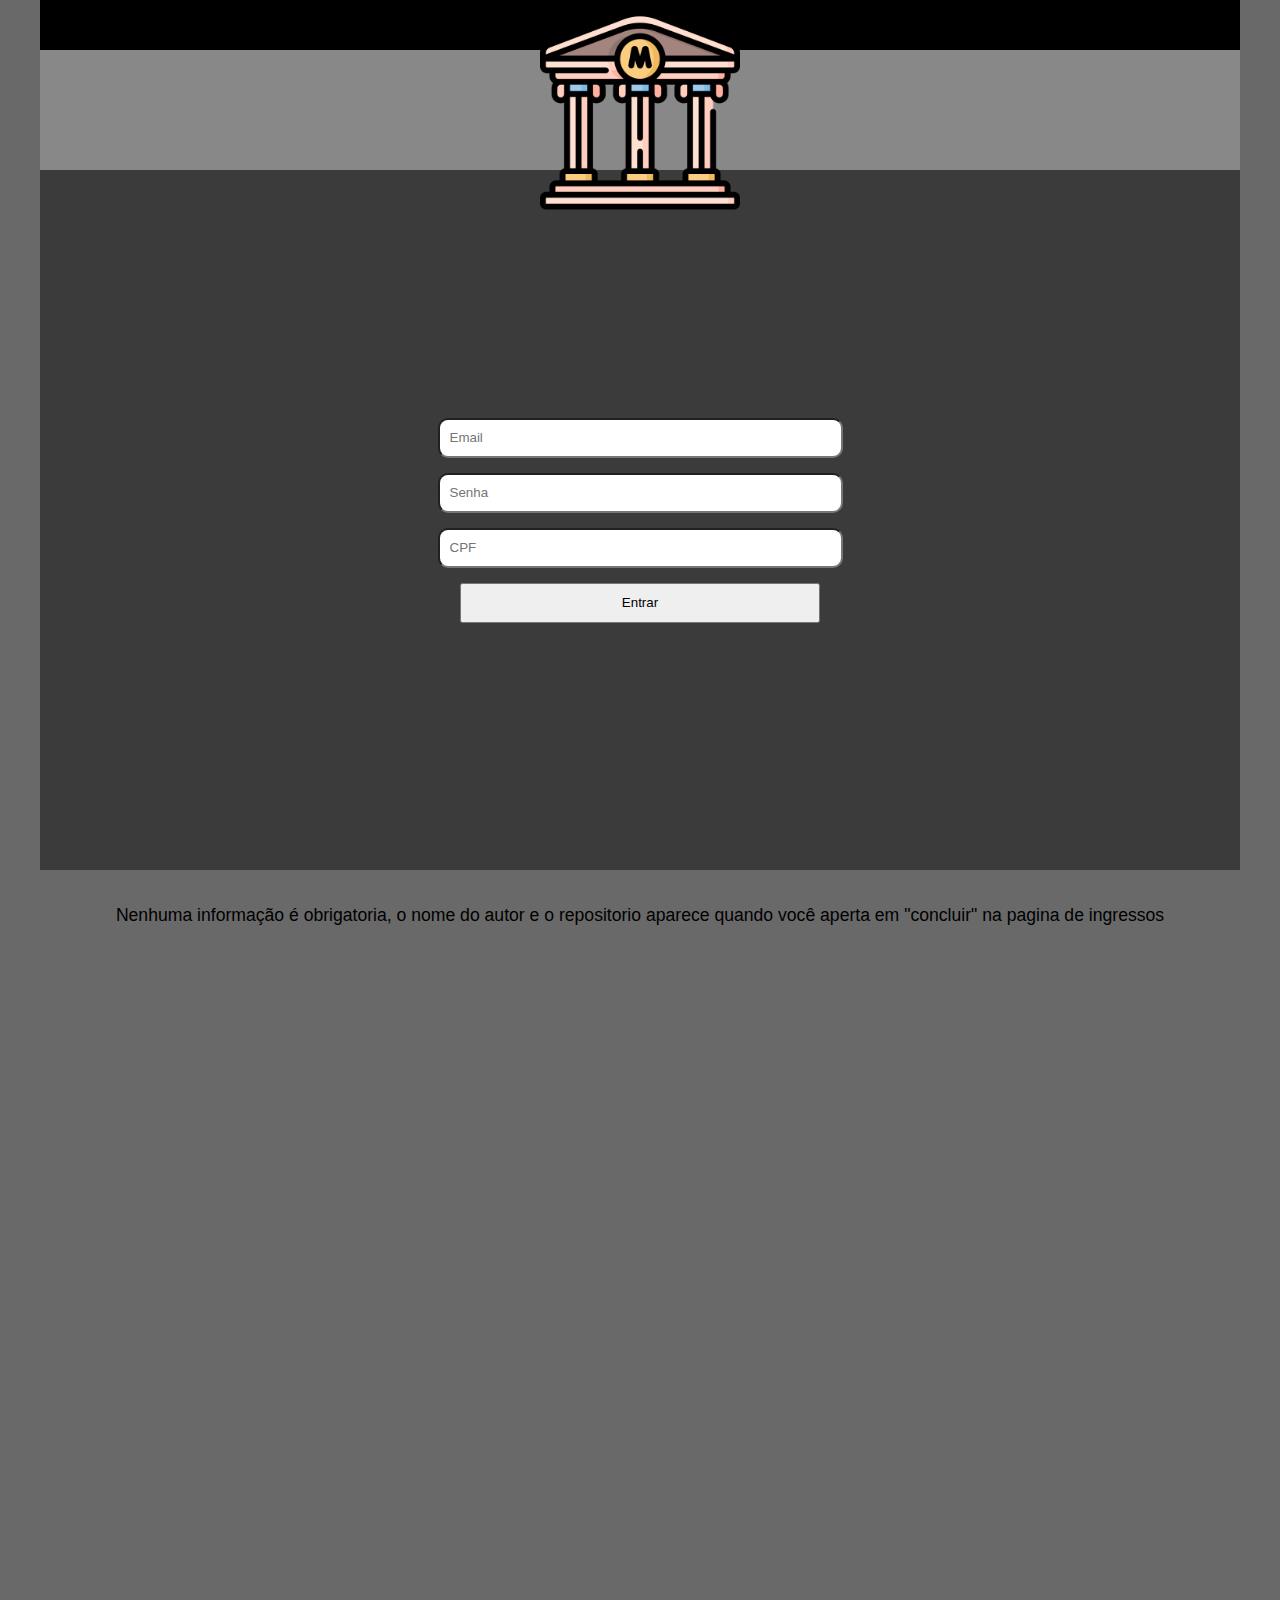
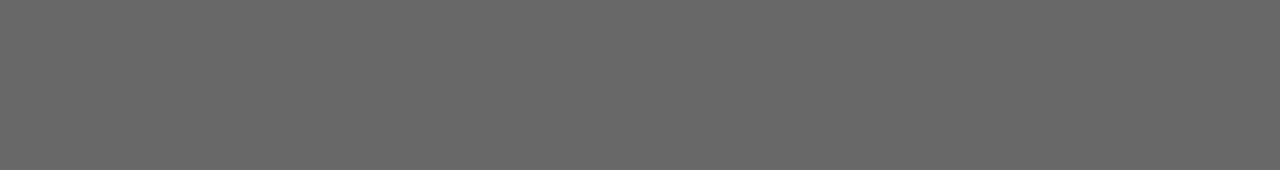
<file: index.html>
<!DOCTYPE html>
<html lang="pt-br">
  <head>
    <meta charset="UTF-8" />
    <meta name="viewport" content="width=device-width, initial-scale=1.0" />
    <title>Login - Menu</title>
    <link rel="stylesheet" href="./css/index.css" />
    <link rel="shortcut icon" href="img/Museu legal.png" type="image/x-icon" />
  </head>
  <body>
    <main>
      <nav>
      </nav>
      <header>
        <img src="img/Museu legal.png" alt="Logo GLPI" />
      </header>
      <section>
        <div>
        <form action="./chamados.html">
          <input type="email" placeholder="Email" >
          <input type="senha" placeholder="Senha" >
          <input type="CPF" placeholder="CPF" >
          <button>Entrar</button></form>
        </div>
      </section>
      <footer>
        <p>Nenhuma informação é obrigatoria, o nome do autor e o repositorio aparece quando você aperta em "concluir" na pagina de ingressos</p>
      </footer>
    </main>
  </body>
</html>
</file>
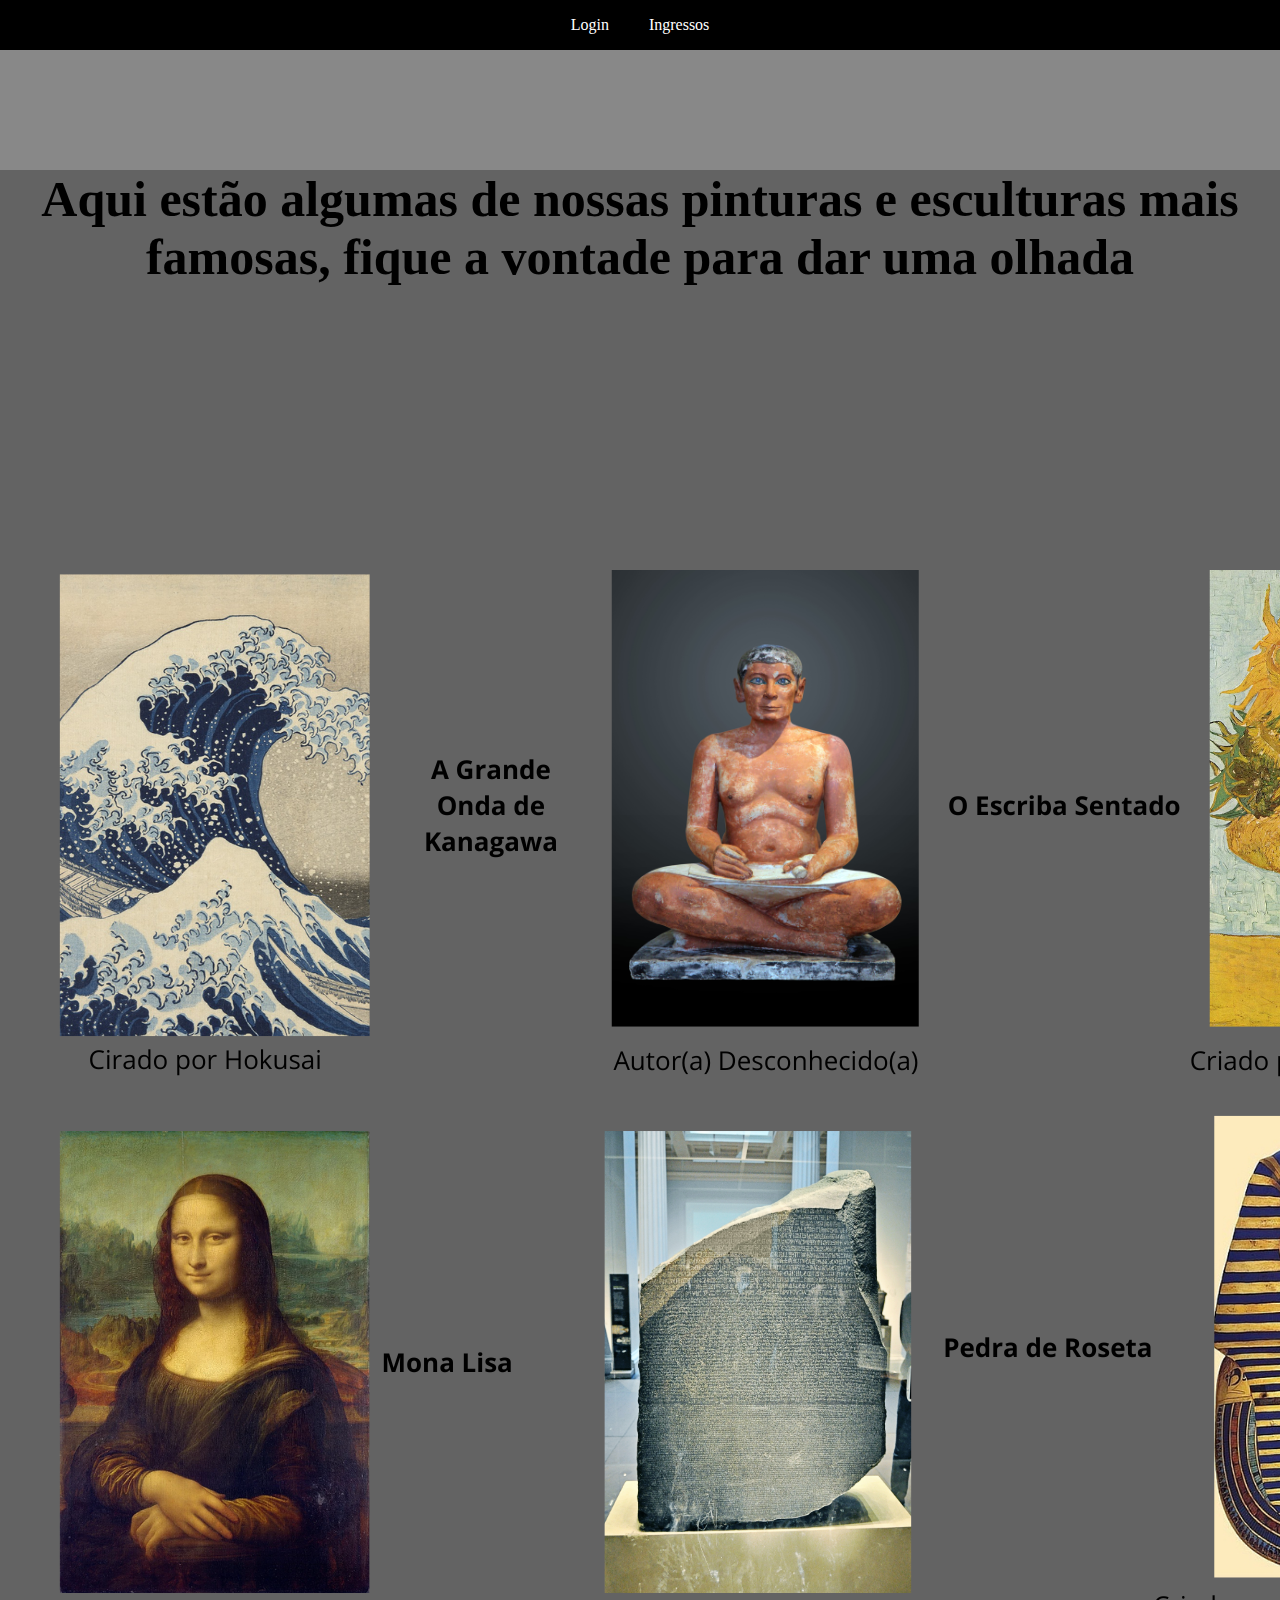
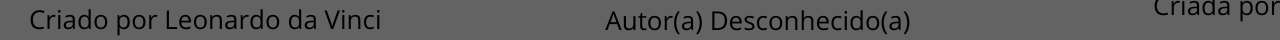
<file: chamados.html>
<!DOCTYPE html>
<html lang="pt-br">
  <head>
    <meta charset="UTF-8" />
    <meta name="viewport" content="width=device-width, initial-scale=1.0" />
    <title>Esculturas - Menu</title>
    <link rel="stylesheet" href="./css/chamados.css" />
    <link rel="shortcut icon" href="img/Museu legal.png" type="image/x-icon" />
  </head>
  <body>
    <main>
      <nav>
        <ul>
          <li><a href="./index.html" target="_self">Login</a></li>  
          <li><a href="./solicitacoes.html" target="_self">Ingressos</a></li>
        </ul>
      </nav>
      <header>
      </header>
      <section>
        <div>
         <h1>Aqui estão algumas de nossas pinturas e esculturas mais famosas, fique a vontade para dar uma olhada</h1>
        <form action="./index.html">
        </div>
      </section>
      <footer>
      </footer>
    </main>
  </body>
</html>
</file>
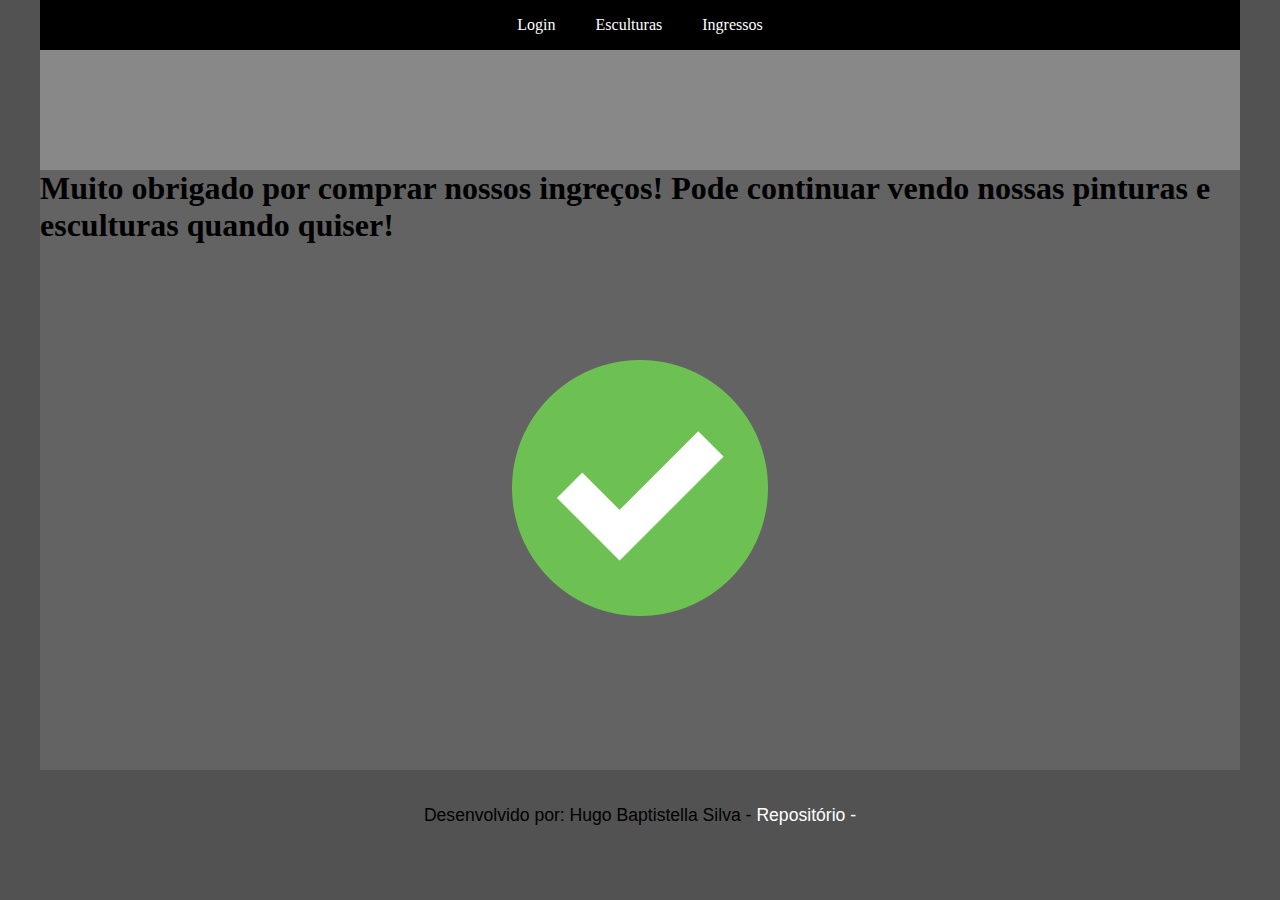
<file: menu.html>
<!DOCTYPE html>
<html lang="pt-br">
  <head>
    <meta charset="UTF-8" />
    <meta name="viewport" content="width=device-width, initial-scale=1.0" />
    <title>Museu - Menu</title>
    <link rel="stylesheet" href="./css/menu.css" />
    <link rel="shortcut icon" href="img/Museu legal.png" type="image/x-icon" />
  </head>
  <body>
    <main>
      <nav>
        <ul>
          <li><a href="./index.html" target="_self">Login</a></li>
          <li><a href="./chamados.html" target="_self">Esculturas</a></li>
          <li><a href="./solicitacoes.html" target="_self">Ingressos</a></li>
          
        </ul>
       
      </nav>
      <header>
      </header>
      <section> <div>
        <h1>Muito obrigado por comprar nossos ingreços! Pode continuar vendo nossas pinturas e esculturas quando quiser!</h1>
      </div>
    </section>
      <footer>
        <p>Desenvolvido por: Hugo Baptistella Silva - <a href="#">Repositório - </a></p>
        
        <img src="img/Obrigado.png" width="" alt="sla">
 
      </footer>
    </main>
  </body>
</html>
</file>
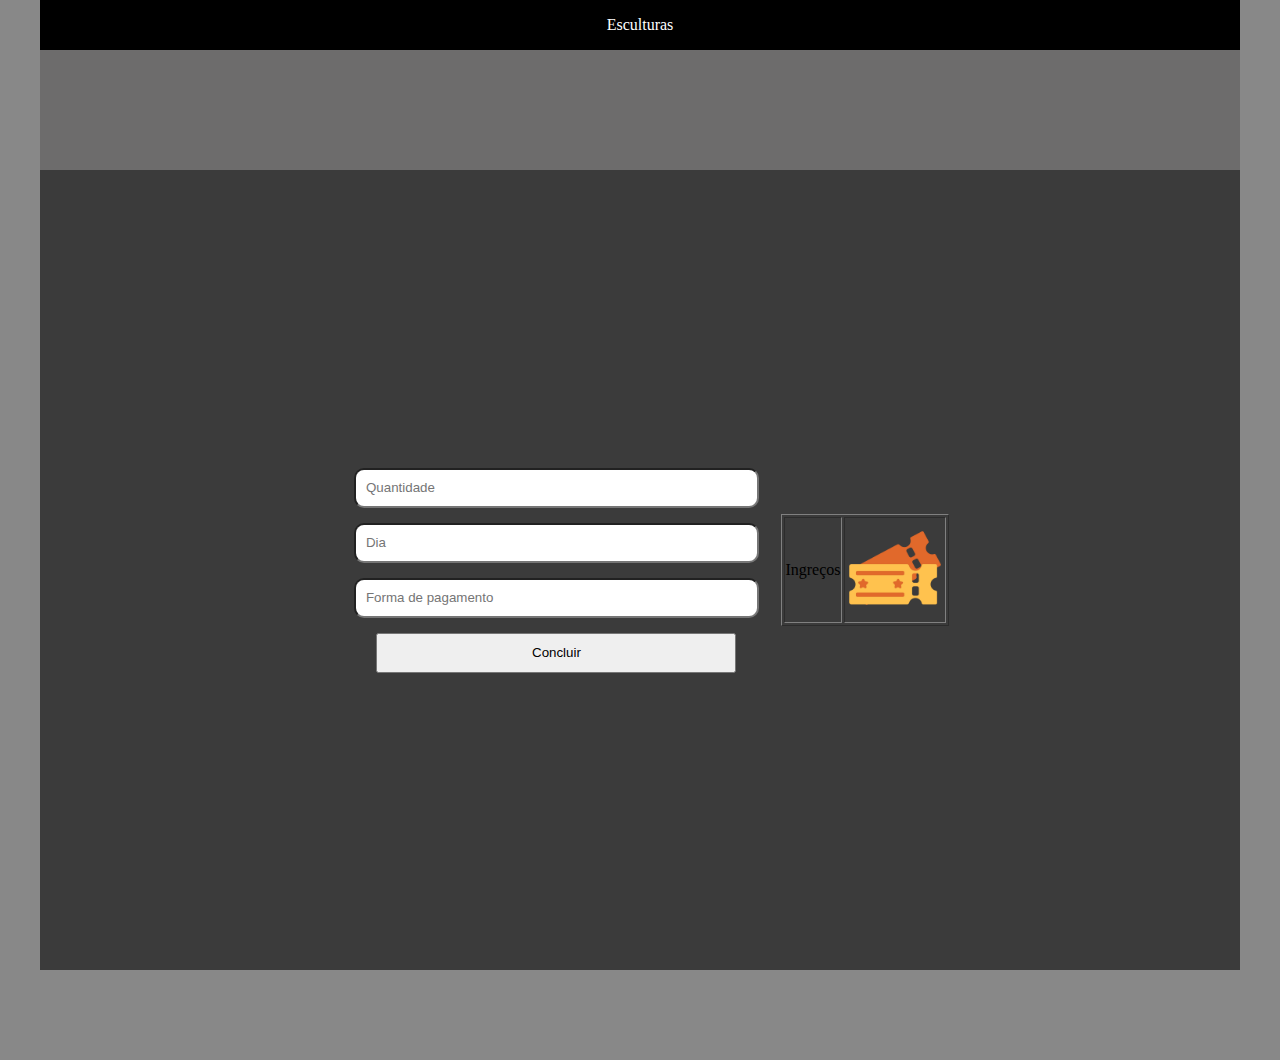
<file: solicitacoes.html>
<!DOCTYPE html>
<html lang="pt-br">
  <head>
    <meta charset="UTF-8" />
    <meta name="viewport" content="width=device-width, initial-scale=1.0" />
    <title>Bilheteria - Solicitações</title>
    <link rel="stylesheet" href="./css/solicitacoes.css" />
    <link rel="shortcut icon" href="img/Museu legal.png" type="image/x-icon" />
  </head>
  <body>
    <main>
      <nav>
        <ul>
          <li><a href="./chamados.html" target="_self">Esculturas</a></li>
        </ul>
      </nav>
      <header>
      </header>
      <section>
        <div>
          <form action="./menu.html">
            <input type="Quantidade" placeholder="Quantidade" >
            <input type="Dia" placeholder="Dia" >
            <input type="Forma de pagamento" placeholder="Forma de pagamento" >
            <button>Concluir</button></form>
          </div>
        <table border="1" >
          <tr>
            <td>Ingreços</td>

              <td><img src="img/Ingressos.png" alt="" width="100px"></td>
            </tr>
          </tr>
        </table>
      </section>
      <footer>

      </footer>
    </main>
  </body>
</html>
</file>
<file: css/index.css>
* {
  margin: 0;
  padding: 0;
  box-sizing: border-box;
}
body {
  background-color: #696969;
  display: flex;
  justify-content: center;
  align-items: center;
}
main {
  width: 100%;
  max-width: 1200px;
  background-color: #ffffff;
  height: 500px;
}
nav {
  width: 100%;
  height: 50px;
  background-color: #000;
}
nav ul {
  display: flex;
  justify-content: center;
  align-items: center;
  height: 100%;
}
nav ul li {
  list-style: none;
}
nav ul li a {
  color: #ffffff;
  text-decoration: none;
  padding: 0 20px;
  transition: 1s;
}
nav ul li a:hover {
  color: #636363;
}
header {
  width: 100%;
  height: 120px;
  background-color: #888888;
  display: flex;
  justify-content: center;
  align-items: center;
}
header img {
  width: 200px;
  height: auto;
}
section {
  width: 100%;
  height: 700px;
  background-color: #3b3b3b;
  display: flex;
  justify-content: center;
  align-items: center;
}
section div{
  width: 450px;
  height: auto;
  display: flex;
  justify-content: center;
  align-items: center;
}
section div input{
  width: 90%;
  height: 40px;
  margin-bottom: 15px;
  border-radius: 10px;
  outline: none;
  text-indent: 10px;
  margin-left: 5%;
}
section div input:focus{
  background: #9c9c9c;
}
section div button{
  width: 80%;
  height: 40px;
  margin-left: 10%;

}
footer {
  width: 100%;
  height: 900px;
}
footer p {
  text-align: center;
  line-height: 90px;
  font-family: sans-serif;
  font-size: 1.1em;
}
footer p a {
  color: #ffffff;
  text-decoration: none;
}
footer p a:hover {
  color: #ffffff;
}
</file>
<file: css/chamados.css>
* {
  margin: 0;
  padding: 0;
  box-sizing: border-box;
}
body {
  background-color: #d2d2d2;
  display: flex;
  justify-content: center;
  align-items: center;
  
}
main {
  width: 100%;
  max-width: 12000px;
  background: url(../img/Museu-pintura-estatuas2.png);
  height: 1640px;
  left: 100vh;
}
nav {
  width: 100%;
  height: 50px;
  background-color: #000;
}
nav ul {
  display: flex;
  justify-content: center;
  align-items: center;
  height: 100%;
}
nav ul li {
  list-style: none;
}
nav ul li a {
  color: #ffffff;
  text-decoration: none;
  padding: 0 20px;
  transition: 1s;
}
nav ul li a:hover {
  color: #636363;
}
header {
  width: 100%;
  height: 120px;
  background-color: #888888;
  display: flex;
  justify-content: center;
  align-items: center;
}
header img {
  width: 200px;
  height: auto;
}
section {
  width: 100%;
  height: 400px;
  background-color: #636363;
}
footer { 
  padding-top: 300px;
  width: 100%;
  height: 900px;
}
footer p {
  text-align: center;
  line-height: 90px;
  font-family: sans-serif;
  font-size: 1.1em;
}
footer p a {
  color: #ffffff;
  text-decoration: none;
}
footer p a:hover {
  color: #0000ff;
}

h1{
  text-align: center;
  font-size: 50px;
}
</file>
<file: css/menu.css>
* {
  margin: 0;
  padding: 0;
  box-sizing: border-box;
}
body {
  background-color: #525252;
  display: flex;
  justify-content: center;
  align-items: center;
}
main {
  width: 1000%;
  max-width: 1200px;
  background-color: #ffffff;
  height: 500px;
}
nav {
  width: 100%;
  height: 50px;
  background-color: #000;
}
nav ul {
  display: flex;
  justify-content: center;
  align-items: center;
  height: 100%;
}
nav ul li {
  list-style: none;
}
nav ul li a {
  color: #ffffff;
  text-decoration: none;
  padding: 0 20px;
  transition: 1s;
}
nav ul li a:hover {
  color: #636363;
}
header {
  width: 100%;
  height: 120px;
  background-color: #888888;
  display: flex;
  justify-content: center;
  align-items: center;
}
header img {
  width: 200px;
  height: auto;
}
section {
  width: 100%;
  height: 600px;
  background-color: #636363;
}
footer {
  width: 100%;
  height: 90px;

}
footer p {
  text-align: center;
  line-height: 90px;
  font-family: sans-serif;
  font-size: 1.1em;
}
footer p a {
  color: #ffffff;
  text-decoration: none;
}
footer p a:hover {
  color: #0000ff;
}
img{
  margin: 0 auto;
  position: relative;
  display: block;
  top: -500px;
}
</file>
<file: css/solicitacoes.css>
* {
  margin: 0;
  padding: 0;
  box-sizing: border-box;
}
body {
  background-color: #888888;
  display: flex;
  justify-content: center;
  align-items: center;
}
main {
  width: 100%;
  max-width: 1200px;
  background-color: #ffffff;
  height: 500px;
}
nav {
  width: 100%;
  height: 50px;
  background-color: #000;
}
nav ul {
  display: flex;
  justify-content: center;
  align-items: center;
  height: 100%;
}
nav ul li {
  list-style: none;
}
nav ul li a {
  color: #ffffff;
  text-decoration: none;
  padding: 0 20px;
  transition: 1s;
}
nav ul li a:hover {
  color: #636363;
}
header {
  width: 100%;
  height: 120px;
  background-color: #6d6c6c;
  display: flex;
  justify-content: center;
  align-items: center;
}
header img {
  width: 200px;
  height: auto;
}
section {
  width: 100%;
  height: 800px;
  background-color: #3b3b3b;
  display: flex;
  justify-content: center;
  align-items: center;
}
section div{
  width: 450px;
  height: auto;
  display: flex;
  justify-content: center;
  align-items: center;
}
section div input{
  width: 90%;
  height: 40px;
  margin-bottom: 15px;
  border-radius: 10px;
  outline: none;
  text-indent: 10px;
  margin-left: 5%;
}
section div input:focus{
  background: #9c9c9c;
}
section div button{
  width: 80%;
  height: 40px;
  margin-left: 10%;

}
footer {
  width: 100%;
  height: 90px;
}
footer p {
  text-align: center;
  line-height: 90px;
  font-family: sans-serif;
  font-size: 1.1em;
}
footer p a {
  color: #ffffff;
  text-decoration: none;
}
footer p a:hover {
  color: #ffffff;
}
</file>
